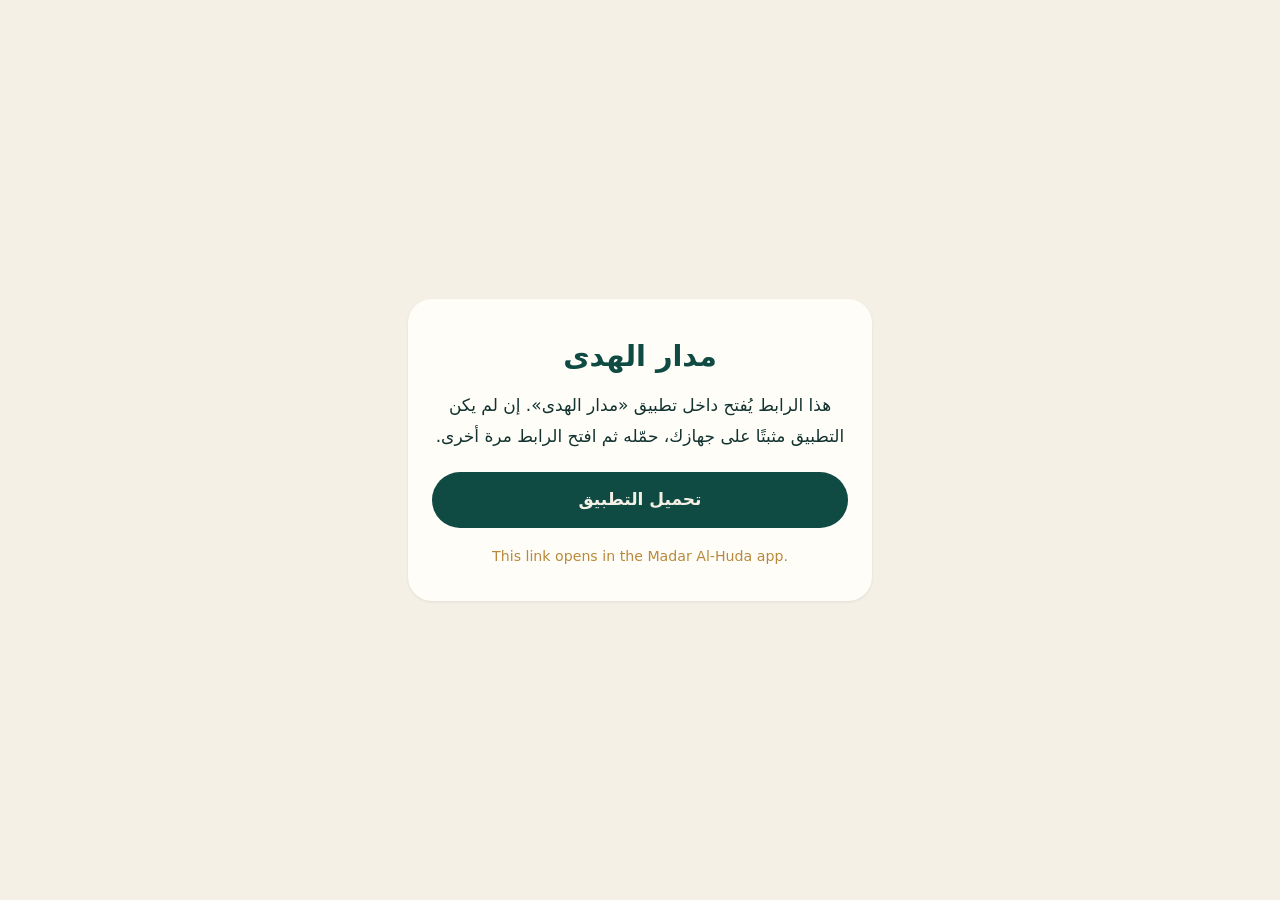
<file: hosting/web/app/index.html>
<!doctype html>
<html lang="ar" dir="rtl">
<head>
  <meta charset="utf-8">
  <meta name="viewport" content="width=device-width, initial-scale=1">
  <meta name="robots" content="noindex">
  <title>مدار الهدى</title>
  <style>
    :root { color-scheme: light dark; --bg: #F5F0E6; --ink: #12332F; --card: #FFFDF8; --gold: #B8893A; --green: #0F4A43; }
    @media (prefers-color-scheme: dark) { :root { --bg: #0D1917; --ink: #ECE6D8; --card: #13221F; --gold: #D9BE85; --green: #9CCFC1; } }
    body { margin: 0; min-height: 100vh; display: grid; place-items: center; background: var(--bg); color: var(--ink); font: 17px/1.8 system-ui, "Segoe UI", Tahoma, sans-serif; }
    main { max-width: 26rem; margin: 1rem; padding: 2rem 1.5rem; border-radius: 1.5rem; background: var(--card); text-align: center; box-shadow: 0 1px 3px rgba(0,0,0,.08); }
    h1 { margin: 0 0 .25rem; color: var(--green); font-size: 1.8rem; }
    p { margin: .5rem 0 1.25rem; }
    a.button { display: block; padding: .8rem 1rem; border-radius: 999px; background: #0F4A43; color: #F5F0E6; text-decoration: none; font-weight: 600; }
    small { display: block; margin-top: 1rem; color: var(--gold); }
  </style>
</head>
<body>
  <main>
    <h1>مدار الهدى</h1>
    <p>هذا الرابط يُفتح داخل تطبيق «مدار الهدى». إن لم يكن التطبيق مثبتًا على جهازك، حمّله ثم افتح الرابط مرة أخرى.</p>
    <a class="button" href="/admin/?updates=dev">تحميل التطبيق</a>
    <small lang="en" dir="ltr">This link opens in the Madar Al-Huda app.</small>
  </main>
</body>
</html>
</file>
